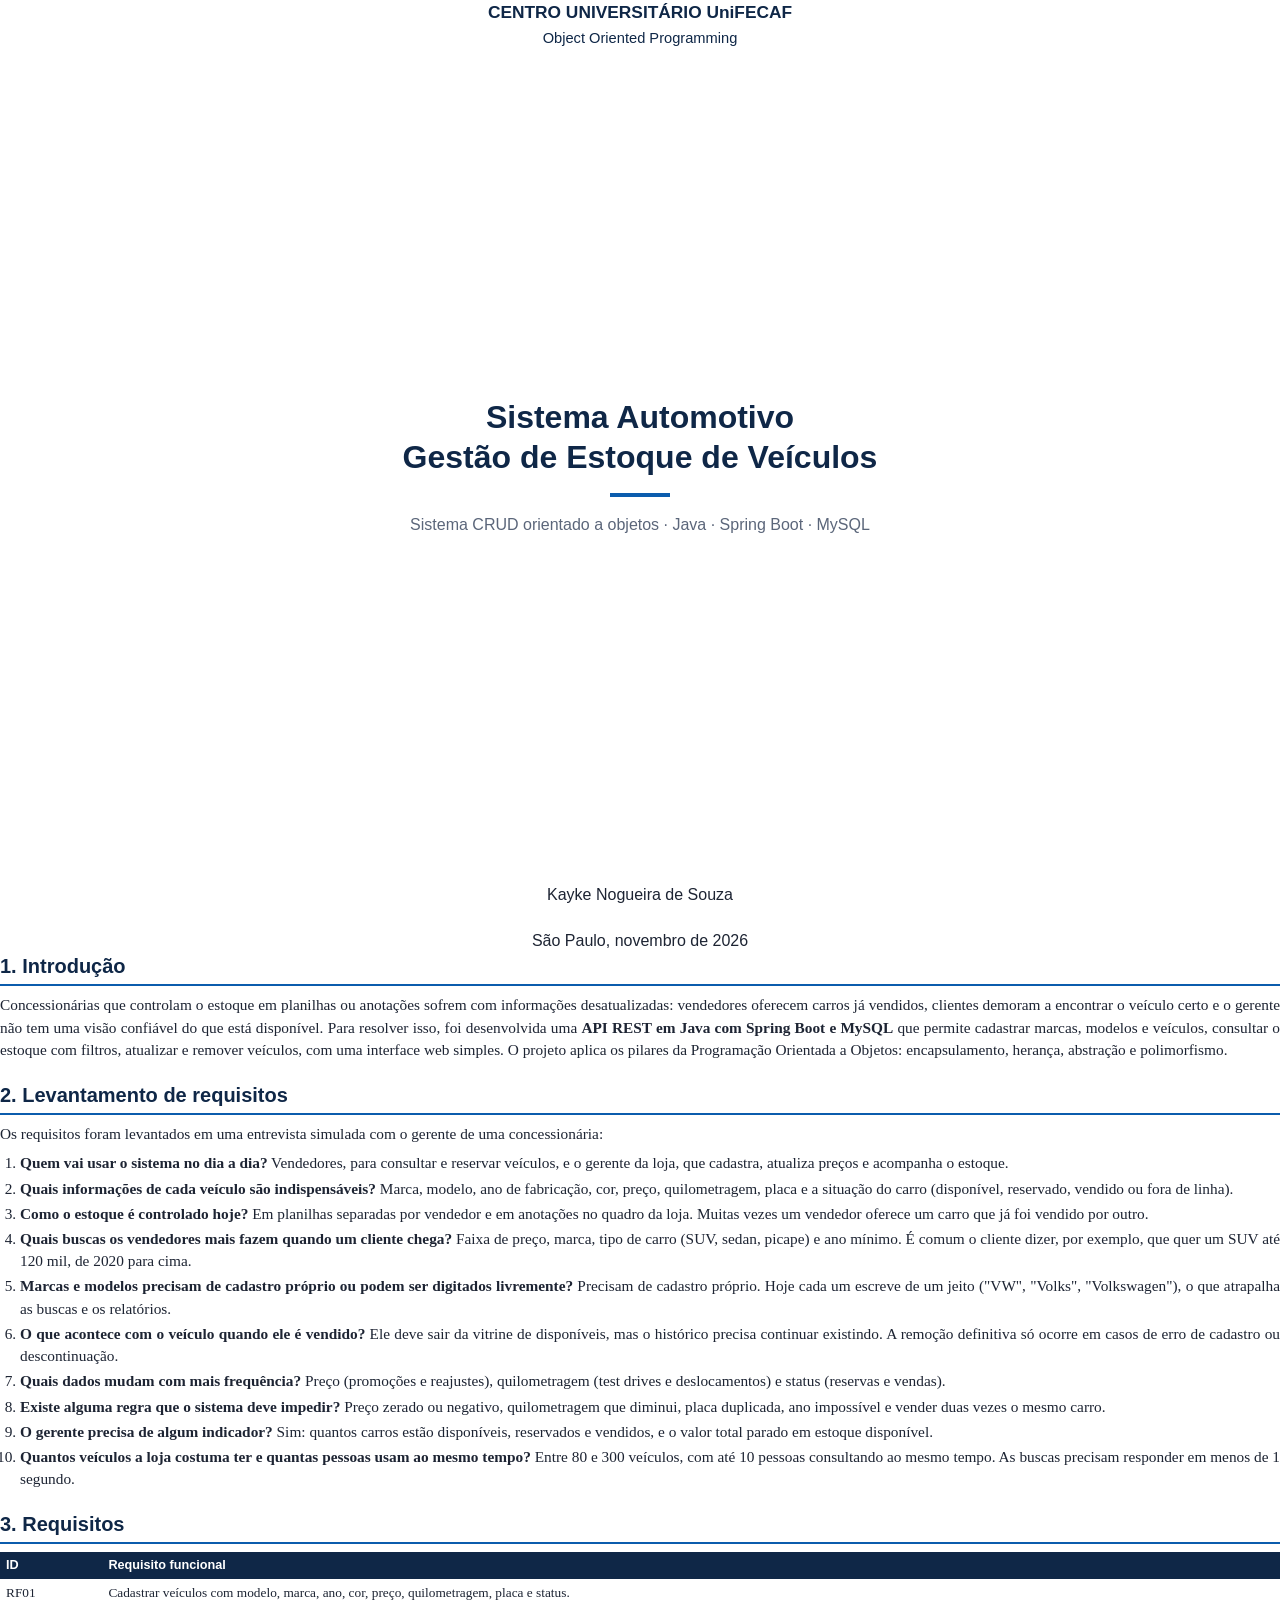
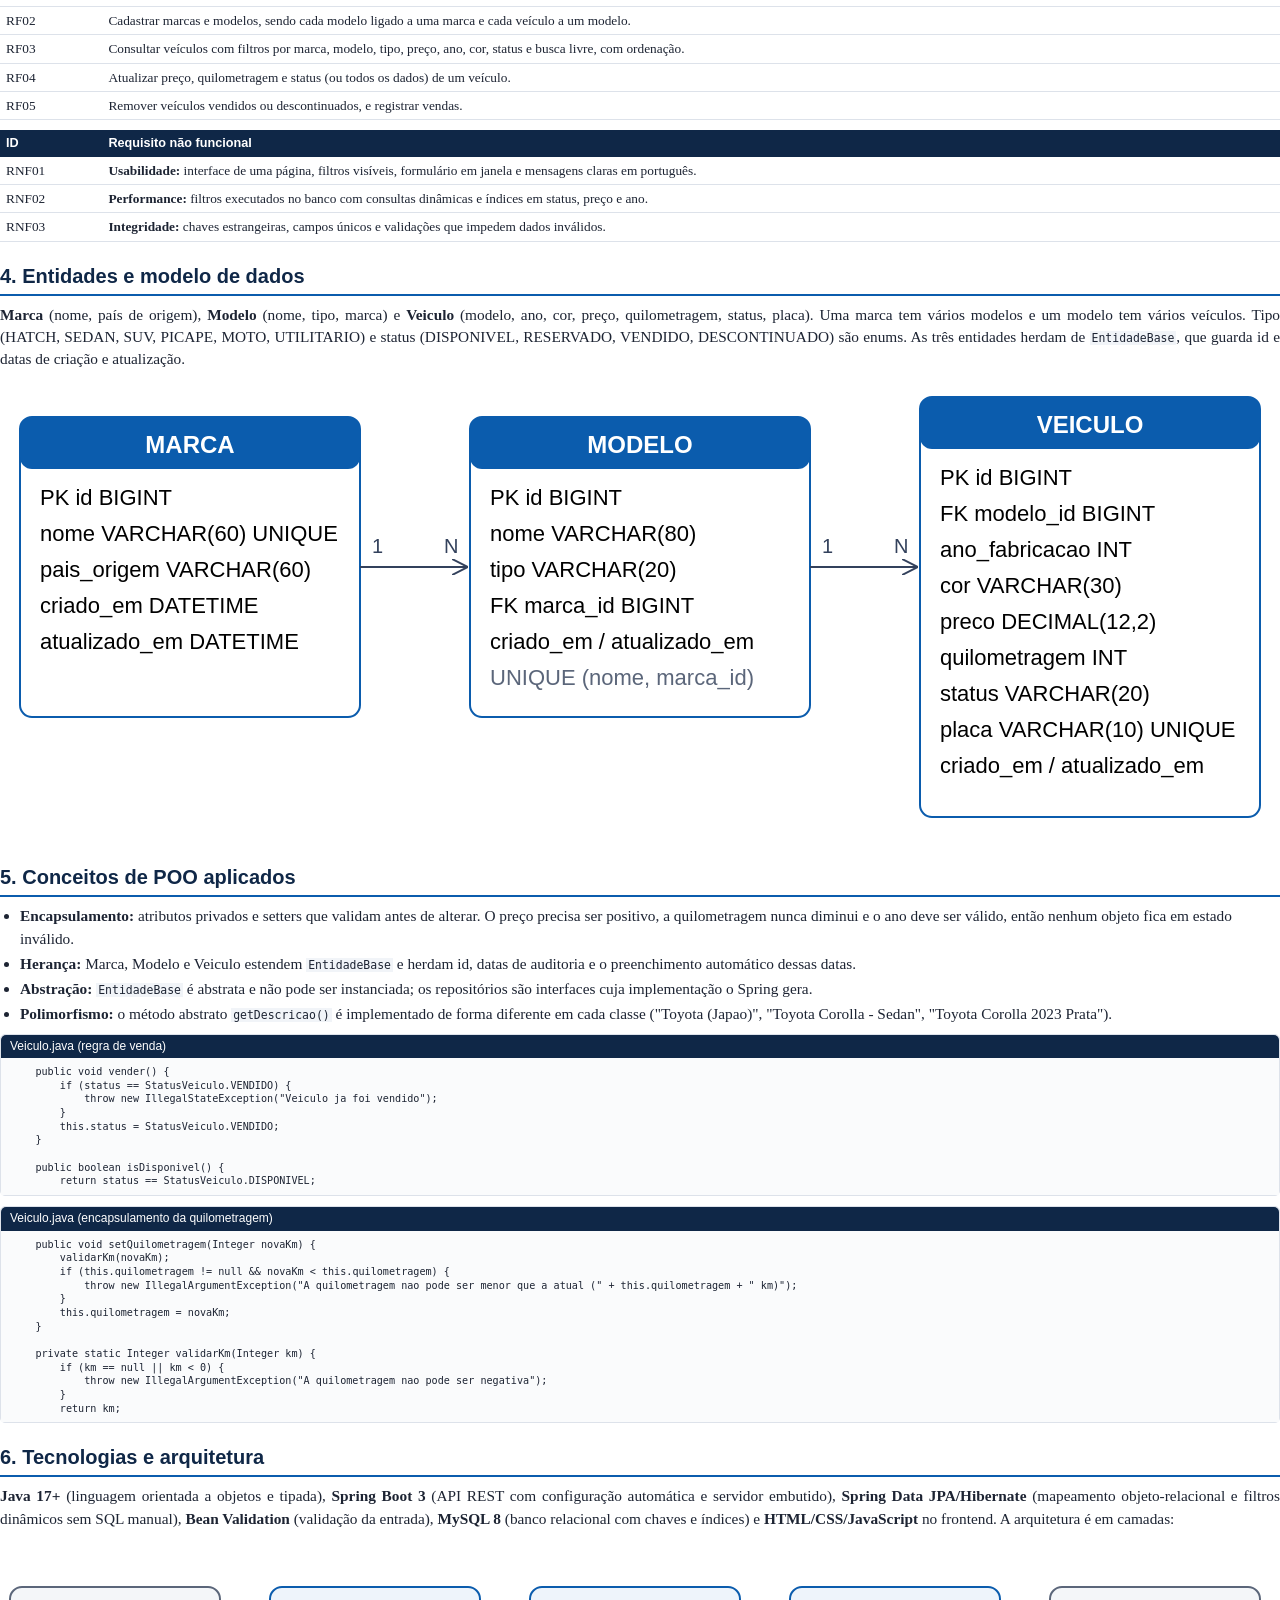
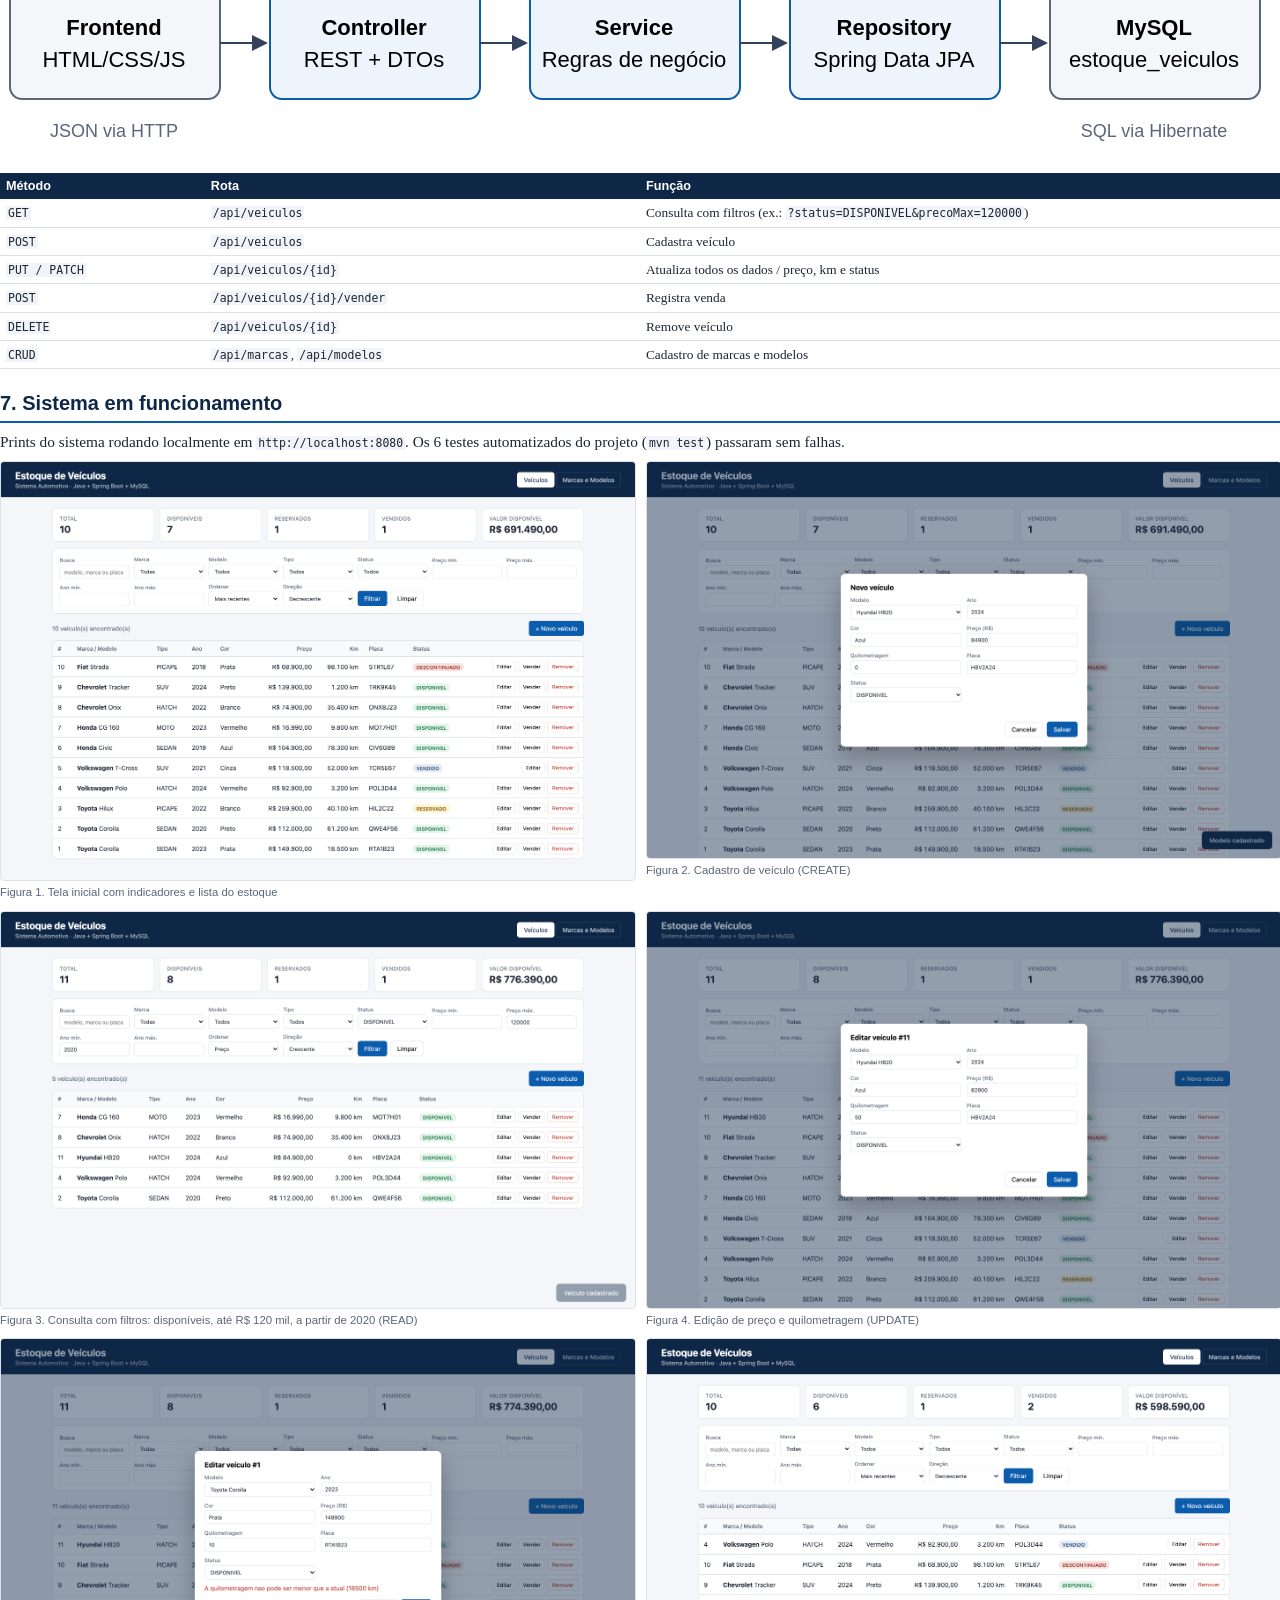
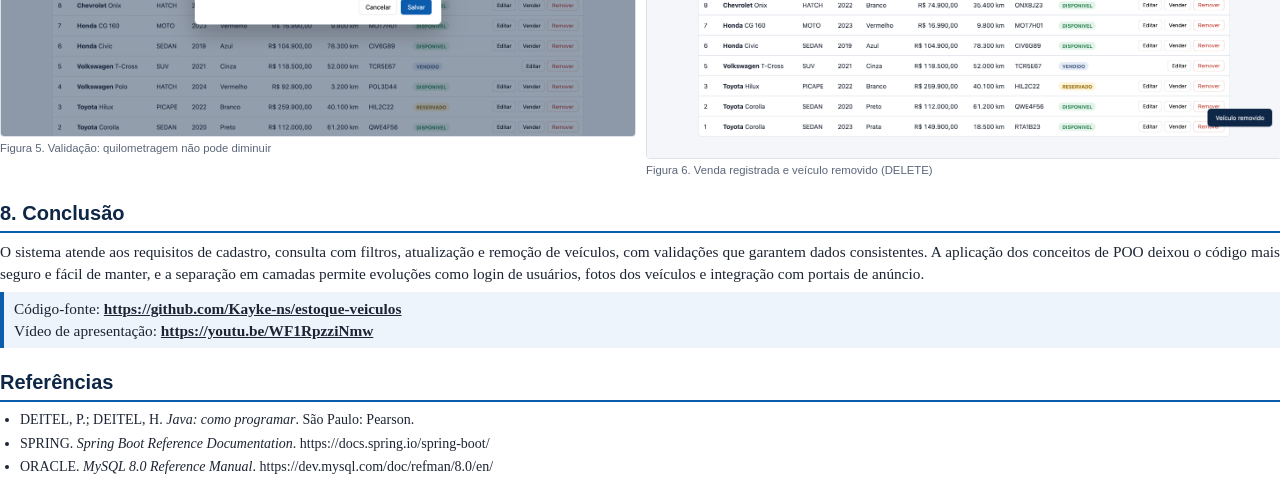
<file: docs/relatorio-editavel.html>
<!DOCTYPE html><html lang="pt-BR"><head><meta charset="utf-8"><title>Relatório - Gestão de Estoque de Veículos</title><style>
@page { size: A4; margin: 20mm 20mm 18mm; @bottom-right { content: counter(page); font: 9pt Arial; } }
body { font-family: "Liberation Serif", "Times New Roman", serif; font-size: 11.5pt; line-height: 1.45; color: #1d2433; margin: 0; }
h1, h2, th, figcaption, .code-t, .capa { font-family: "Liberation Sans", Arial, sans-serif; }
h1 { font-size: 15pt; color: #0f2747; border-bottom: 2px solid #0b5cad; padding-bottom: 3px; margin: 20px 0 8px; page-break-after: avoid; }
h1:first-of-type { margin-top: 0; }
h2 { font-size: 12pt; color: #0b5cad; margin: 12px 0 4px; page-break-after: avoid; }
p { margin: 0 0 7px; text-align: justify; }
ul, ol { margin: 0 0 8px; padding-left: 20px; } li { margin-bottom: 3px; }
.qa li { text-align: justify; }
.nova { page-break-before: always; }
.capa { height: 252mm; display: flex; flex-direction: column; justify-content: space-between; text-align: center; }
.capa .inst { font-size: 13pt; font-weight: bold; color: #0f2747; }
.capa .tit { font-size: 24pt; font-weight: bold; color: #0f2747; line-height: 1.25; }
.capa .sub { font-size: 12pt; color: #5b667a; margin-top: 10px; }
.capa .barra { width: 60px; height: 4px; background: #0b5cad; margin: 16px auto; }
table { width: 100%; border-collapse: collapse; margin: 4px 0 10px; font-size: 10pt; }
th { background: #0f2747; color: #fff; text-align: left; padding: 4px 6px; font-size: 9.5pt; }
td { border-bottom: 1px solid #dde2ea; padding: 4px 6px; vertical-align: top; }
tr { page-break-inside: avoid; }
code { font-family: "DejaVu Sans Mono", monospace; font-size: 8.6pt; background: #f1f4f8; padding: 0 2px; }
.fig { text-align: center; margin: 6px 0 10px; page-break-inside: avoid; }
.fig svg { width: 100%; height: auto; }
.code { border: 1px solid #dde2ea; border-radius: 5px; margin: 6px 0 10px; page-break-inside: avoid; }
.code-t { background: #0f2747; color: #fff; font-size: 9pt; padding: 3px 9px; border-radius: 5px 5px 0 0; }
.code pre { margin: 0; padding: 7px 10px; font-family: "DejaVu Sans Mono", monospace; font-size: 7.6pt; line-height: 1.35; white-space: pre-wrap; background: #fafbfc; }
.grade { display: grid; grid-template-columns: 1fr 1fr; gap: 10px 12px; }
figure { margin: 0; page-break-inside: avoid; }
figure img { width: 100%; border: 1px solid #dde2ea; border-radius: 4px; display: block; }
figcaption { font-size: 8.5pt; color: #5b667a; margin-top: 3px; }
.box { background: #eef4fb; border-left: 4px solid #0b5cad; padding: 6px 10px; margin: 6px 0; }
</style></head><body>

<div class="capa">
  <div class="inst">CENTRO UNIVERSITÁRIO UniFECAF<br><span style="font-weight:normal;font-size:11pt">Object Oriented Programming</span></div>
  <div><div class="tit">Sistema Automotivo<br>Gestão de Estoque de Veículos</div><div class="barra"></div>
  <div class="sub">Sistema CRUD orientado a objetos · Java · Spring Boot · MySQL</div></div>
  <div style="font-size:12pt">Kayke Nogueira de Souza<br><br>São Paulo, novembro de 2026</div>
</div>

<div class="nova">
<h1>1. Introdução</h1>
<p>Concessionárias que controlam o estoque em planilhas ou anotações sofrem com informações desatualizadas: vendedores oferecem carros já vendidos, clientes demoram a encontrar o veículo certo e o gerente não tem uma visão confiável do que está disponível. Para resolver isso, foi desenvolvida uma <b>API REST em Java com Spring Boot e MySQL</b> que permite cadastrar marcas, modelos e veículos, consultar o estoque com filtros, atualizar e remover veículos, com uma interface web simples. O projeto aplica os pilares da Programação Orientada a Objetos: encapsulamento, herança, abstração e polimorfismo.</p>

<h1>2. Levantamento de requisitos</h1>
<p>Os requisitos foram levantados em uma entrevista simulada com o gerente de uma concessionária:</p>
<ol class="qa"><li><b>Quem vai usar o sistema no dia a dia?</b> Vendedores, para consultar e reservar veículos, e o gerente da loja, que cadastra, atualiza preços e acompanha o estoque.</li><li><b>Quais informações de cada veículo são indispensáveis?</b> Marca, modelo, ano de fabricação, cor, preço, quilometragem, placa e a situação do carro (disponível, reservado, vendido ou fora de linha).</li><li><b>Como o estoque é controlado hoje?</b> Em planilhas separadas por vendedor e em anotações no quadro da loja. Muitas vezes um vendedor oferece um carro que já foi vendido por outro.</li><li><b>Quais buscas os vendedores mais fazem quando um cliente chega?</b> Faixa de preço, marca, tipo de carro (SUV, sedan, picape) e ano mínimo. É comum o cliente dizer, por exemplo, que quer um SUV até 120 mil, de 2020 para cima.</li><li><b>Marcas e modelos precisam de cadastro próprio ou podem ser digitados livremente?</b> Precisam de cadastro próprio. Hoje cada um escreve de um jeito (&quot;VW&quot;, &quot;Volks&quot;, &quot;Volkswagen&quot;), o que atrapalha as buscas e os relatórios.</li><li><b>O que acontece com o veículo quando ele é vendido?</b> Ele deve sair da vitrine de disponíveis, mas o histórico precisa continuar existindo. A remoção definitiva só ocorre em casos de erro de cadastro ou descontinuação.</li><li><b>Quais dados mudam com mais frequência?</b> Preço (promoções e reajustes), quilometragem (test drives e deslocamentos) e status (reservas e vendas).</li><li><b>Existe alguma regra que o sistema deve impedir?</b> Preço zerado ou negativo, quilometragem que diminui, placa duplicada, ano impossível e vender duas vezes o mesmo carro.</li><li><b>O gerente precisa de algum indicador?</b> Sim: quantos carros estão disponíveis, reservados e vendidos, e o valor total parado em estoque disponível.</li><li><b>Quantos veículos a loja costuma ter e quantas pessoas usam ao mesmo tempo?</b> Entre 80 e 300 veículos, com até 10 pessoas consultando ao mesmo tempo. As buscas precisam responder em menos de 1 segundo.</li></ol>

<h1>3. Requisitos</h1>
<table>
<tr><th style="width:8%">ID</th><th>Requisito funcional</th></tr>
<tr><td>RF01</td><td>Cadastrar veículos com modelo, marca, ano, cor, preço, quilometragem, placa e status.</td></tr>
<tr><td>RF02</td><td>Cadastrar marcas e modelos, sendo cada modelo ligado a uma marca e cada veículo a um modelo.</td></tr>
<tr><td>RF03</td><td>Consultar veículos com filtros por marca, modelo, tipo, preço, ano, cor, status e busca livre, com ordenação.</td></tr>
<tr><td>RF04</td><td>Atualizar preço, quilometragem e status (ou todos os dados) de um veículo.</td></tr>
<tr><td>RF05</td><td>Remover veículos vendidos ou descontinuados, e registrar vendas.</td></tr>
</table>
<table>
<tr><th style="width:8%">ID</th><th>Requisito não funcional</th></tr>
<tr><td>RNF01</td><td><b>Usabilidade:</b> interface de uma página, filtros visíveis, formulário em janela e mensagens claras em português.</td></tr>
<tr><td>RNF02</td><td><b>Performance:</b> filtros executados no banco com consultas dinâmicas e índices em status, preço e ano.</td></tr>
<tr><td>RNF03</td><td><b>Integridade:</b> chaves estrangeiras, campos únicos e validações que impedem dados inválidos.</td></tr>
</table>

<h1>4. Entidades e modelo de dados</h1>
<p><b>Marca</b> (nome, país de origem), <b>Modelo</b> (nome, tipo, marca) e <b>Veiculo</b> (modelo, ano, cor, preço, quilometragem, status, placa). Uma marca tem vários modelos e um modelo tem vários veículos. Tipo (HATCH, SEDAN, SUV, PICAPE, MOTO, UTILITARIO) e status (DISPONIVEL, RESERVADO, VENDIDO, DESCONTINUADO) são enums. As três entidades herdam de <code>EntidadeBase</code>, que guarda id e datas de criação e atualização.</p>
<div class="fig">
<svg viewBox="0 0 640 230" xmlns="http://www.w3.org/2000/svg" font-family="Helvetica, Arial, sans-serif" font-size="11">
 <defs><marker id="m" markerWidth="8" markerHeight="8" refX="7" refY="4" orient="auto"><path d="M0,0 L8,4 L0,8" fill="none" stroke="#33415c"/></marker></defs>
 <g>
  <rect x="10" y="20" width="170" height="150" rx="6" fill="#fff" stroke="#0b5cad"/>
  <rect x="10" y="20" width="170" height="26" rx="6" fill="#0b5cad"/><text x="95" y="38" text-anchor="middle" fill="#fff" font-weight="bold" font-size="12">MARCA</text>
  <text x="20" y="64">PK id BIGINT</text><text x="20" y="82">nome VARCHAR(60) UNIQUE</text><text x="20" y="100">pais_origem VARCHAR(60)</text>
  <text x="20" y="118">criado_em DATETIME</text><text x="20" y="136">atualizado_em DATETIME</text>
 </g>
 <g>
  <rect x="235" y="20" width="170" height="150" rx="6" fill="#fff" stroke="#0b5cad"/>
  <rect x="235" y="20" width="170" height="26" rx="6" fill="#0b5cad"/><text x="320" y="38" text-anchor="middle" fill="#fff" font-weight="bold" font-size="12">MODELO</text>
  <text x="245" y="64">PK id BIGINT</text><text x="245" y="82">nome VARCHAR(80)</text><text x="245" y="100">tipo VARCHAR(20)</text>
  <text x="245" y="118">FK marca_id BIGINT</text><text x="245" y="136">criado_em / atualizado_em</text><text x="245" y="154" fill="#5b667a">UNIQUE (nome, marca_id)</text>
 </g>
 <g>
  <rect x="460" y="10" width="170" height="210" rx="6" fill="#fff" stroke="#0b5cad"/>
  <rect x="460" y="10" width="170" height="26" rx="6" fill="#0b5cad"/><text x="545" y="28" text-anchor="middle" fill="#fff" font-weight="bold" font-size="12">VEICULO</text>
  <text x="470" y="54">PK id BIGINT</text><text x="470" y="72">FK modelo_id BIGINT</text><text x="470" y="90">ano_fabricacao INT</text>
  <text x="470" y="108">cor VARCHAR(30)</text><text x="470" y="126">preco DECIMAL(12,2)</text><text x="470" y="144">quilometragem INT</text>
  <text x="470" y="162">status VARCHAR(20)</text><text x="470" y="180">placa VARCHAR(10) UNIQUE</text><text x="470" y="198">criado_em / atualizado_em</text>
 </g>
 <line x1="180" y1="95" x2="233" y2="95" stroke="#33415c" marker-end="url(#m)"/>
 <text x="186" y="88" font-size="10" fill="#33415c">1</text><text x="222" y="88" font-size="10" fill="#33415c">N</text>
 <line x1="405" y1="95" x2="458" y2="95" stroke="#33415c" marker-end="url(#m)"/>
 <text x="411" y="88" font-size="10" fill="#33415c">1</text><text x="447" y="88" font-size="10" fill="#33415c">N</text>
</svg></div>

<h1>5. Conceitos de POO aplicados</h1>
<ul>
<li><b>Encapsulamento:</b> atributos privados e setters que validam antes de alterar. O preço precisa ser positivo, a quilometragem nunca diminui e o ano deve ser válido, então nenhum objeto fica em estado inválido.</li>
<li><b>Herança:</b> Marca, Modelo e Veiculo estendem <code>EntidadeBase</code> e herdam id, datas de auditoria e o preenchimento automático dessas datas.</li>
<li><b>Abstração:</b> <code>EntidadeBase</code> é abstrata e não pode ser instanciada; os repositórios são interfaces cuja implementação o Spring gera.</li>
<li><b>Polimorfismo:</b> o método abstrato <code>getDescricao()</code> é implementado de forma diferente em cada classe ("Toyota (Japao)", "Toyota Corolla - Sedan", "Toyota Corolla 2023 Prata").</li>
</ul>
<div class="code"><div class="code-t">Veiculo.java (regra de venda)</div><pre>    public void vender() {
        if (status == StatusVeiculo.VENDIDO) {
            throw new IllegalStateException(&quot;Veiculo ja foi vendido&quot;);
        }
        this.status = StatusVeiculo.VENDIDO;
    }

    public boolean isDisponivel() {
        return status == StatusVeiculo.DISPONIVEL;</pre></div>
<div class="code"><div class="code-t">Veiculo.java (encapsulamento da quilometragem)</div><pre>    public void setQuilometragem(Integer novaKm) {
        validarKm(novaKm);
        if (this.quilometragem != null &amp;&amp; novaKm &lt; this.quilometragem) {
            throw new IllegalArgumentException(&quot;A quilometragem nao pode ser menor que a atual (&quot; + this.quilometragem + &quot; km)&quot;);
        }
        this.quilometragem = novaKm;
    }

    private static Integer validarKm(Integer km) {
        if (km == null || km &lt; 0) {
            throw new IllegalArgumentException(&quot;A quilometragem nao pode ser negativa&quot;);
        }
        return km;</pre></div>

<h1>6. Tecnologias e arquitetura</h1>
<p><b>Java 17+</b> (linguagem orientada a objetos e tipada), <b>Spring Boot 3</b> (API REST com configuração automática e servidor embutido), <b>Spring Data JPA/Hibernate</b> (mapeamento objeto-relacional e filtros dinâmicos sem SQL manual), <b>Bean Validation</b> (validação da entrada), <b>MySQL 8</b> (banco relacional com chaves e índices) e <b>HTML/CSS/JavaScript</b> no frontend. A arquitetura é em camadas:</p>
<div class="fig">
<svg viewBox="0 0 640 110" xmlns="http://www.w3.org/2000/svg" font-family="Helvetica, Arial, sans-serif" font-size="11">
 <defs><marker id="a" markerWidth="8" markerHeight="8" refX="7" refY="4" orient="auto"><path d="M0,0 L8,4 L0,8 Z" fill="#33415c"/></marker></defs>
 <g text-anchor="middle">
  <rect x="5" y="25" width="105" height="56" rx="6" fill="#f4f6f9" stroke="#5b667a"/><text x="57" y="49" font-weight="bold">Frontend</text><text x="57" y="65">HTML/CSS/JS</text>
  <rect x="135" y="25" width="105" height="56" rx="6" fill="#eef4fb" stroke="#0b5cad"/><text x="187" y="49" font-weight="bold">Controller</text><text x="187" y="65">REST + DTOs</text>
  <rect x="265" y="25" width="105" height="56" rx="6" fill="#eef4fb" stroke="#0b5cad"/><text x="317" y="49" font-weight="bold">Service</text><text x="317" y="65">Regras de negócio</text>
  <rect x="395" y="25" width="105" height="56" rx="6" fill="#eef4fb" stroke="#0b5cad"/><text x="447" y="49" font-weight="bold">Repository</text><text x="447" y="65">Spring Data JPA</text>
  <rect x="525" y="25" width="105" height="56" rx="6" fill="#f4f6f9" stroke="#5b667a"/><text x="577" y="49" font-weight="bold">MySQL</text><text x="577" y="65">estoque_veiculos</text>
 </g>
 <g stroke="#33415c" marker-end="url(#a)"><line x1="110" y1="53" x2="133" y2="53"/><line x1="240" y1="53" x2="263" y2="53"/><line x1="370" y1="53" x2="393" y2="53"/><line x1="500" y1="53" x2="523" y2="53"/></g>
 <text x="57" y="100" text-anchor="middle" font-size="9" fill="#5b667a">JSON via HTTP</text>
 <text x="577" y="100" text-anchor="middle" font-size="9" fill="#5b667a">SQL via Hibernate</text>
</svg></div>
<table>
<tr><th style="width:16%">Método</th><th style="width:34%">Rota</th><th>Função</th></tr>
<tr><td><code>GET</code></td><td><code>/api/veiculos</code></td><td>Consulta com filtros (ex.: <code>?status=DISPONIVEL&amp;precoMax=120000</code>)</td></tr>
<tr><td><code>POST</code></td><td><code>/api/veiculos</code></td><td>Cadastra veículo</td></tr>
<tr><td><code>PUT / PATCH</code></td><td><code>/api/veiculos/{id}</code></td><td>Atualiza todos os dados / preço, km e status</td></tr>
<tr><td><code>POST</code></td><td><code>/api/veiculos/{id}/vender</code></td><td>Registra venda</td></tr>
<tr><td><code>DELETE</code></td><td><code>/api/veiculos/{id}</code></td><td>Remove veículo</td></tr>
<tr><td><code>CRUD</code></td><td><code>/api/marcas</code>, <code>/api/modelos</code></td><td>Cadastro de marcas e modelos</td></tr>
</table>

<h1>7. Sistema em funcionamento</h1>
<p>Prints do sistema rodando localmente em <code>http://localhost:8080</code>. Os 6 testes automatizados do projeto (<code>mvn test</code>) passaram sem falhas.</p>
<div class="grade"><figure><img src="prints/figura-1.png"><figcaption>Figura 1. Tela inicial com indicadores e lista do estoque</figcaption></figure><figure><img src="prints/figura-2.png"><figcaption>Figura 2. Cadastro de veículo (CREATE)</figcaption></figure><figure><img src="prints/figura-3.png"><figcaption>Figura 3. Consulta com filtros: disponíveis, até R$ 120 mil, a partir de 2020 (READ)</figcaption></figure><figure><img src="prints/figura-5.png"><figcaption>Figura 4. Edição de preço e quilometragem (UPDATE)</figcaption></figure><figure><img src="prints/figura-9.png"><figcaption>Figura 5. Validação: quilometragem não pode diminuir</figcaption></figure><figure><img src="prints/figura-6.png"><figcaption>Figura 6. Venda registrada e veículo removido (DELETE)</figcaption></figure></div>

<h1>8. Conclusão</h1>
<p>O sistema atende aos requisitos de cadastro, consulta com filtros, atualização e remoção de veículos, com validações que garantem dados consistentes. A aplicação dos conceitos de POO deixou o código mais seguro e fácil de manter, e a separação em camadas permite evoluções como login de usuários, fotos dos veículos e integração com portais de anúncio.</p>
<div class="box">Código-fonte: <b><a href="https://github.com/Kayke-ns/estoque-veiculos" style="color:inherit">https://github.com/Kayke-ns/estoque-veiculos</a></b><br>Vídeo de apresentação: <b><a href="https://youtu.be/WF1RpzziNmw" style="color:inherit">https://youtu.be/WF1RpzziNmw</a></b></div>

<h1>Referências</h1>
<ul style="font-size:10.5pt">
<li>DEITEL, P.; DEITEL, H. <i>Java: como programar</i>. São Paulo: Pearson.</li>
<li>SPRING. <i>Spring Boot Reference Documentation</i>. https://docs.spring.io/spring-boot/</li>
<li>ORACLE. <i>MySQL 8.0 Reference Manual</i>. https://dev.mysql.com/doc/refman/8.0/en/</li>
</ul>
</div>
</body></html>
</file>
